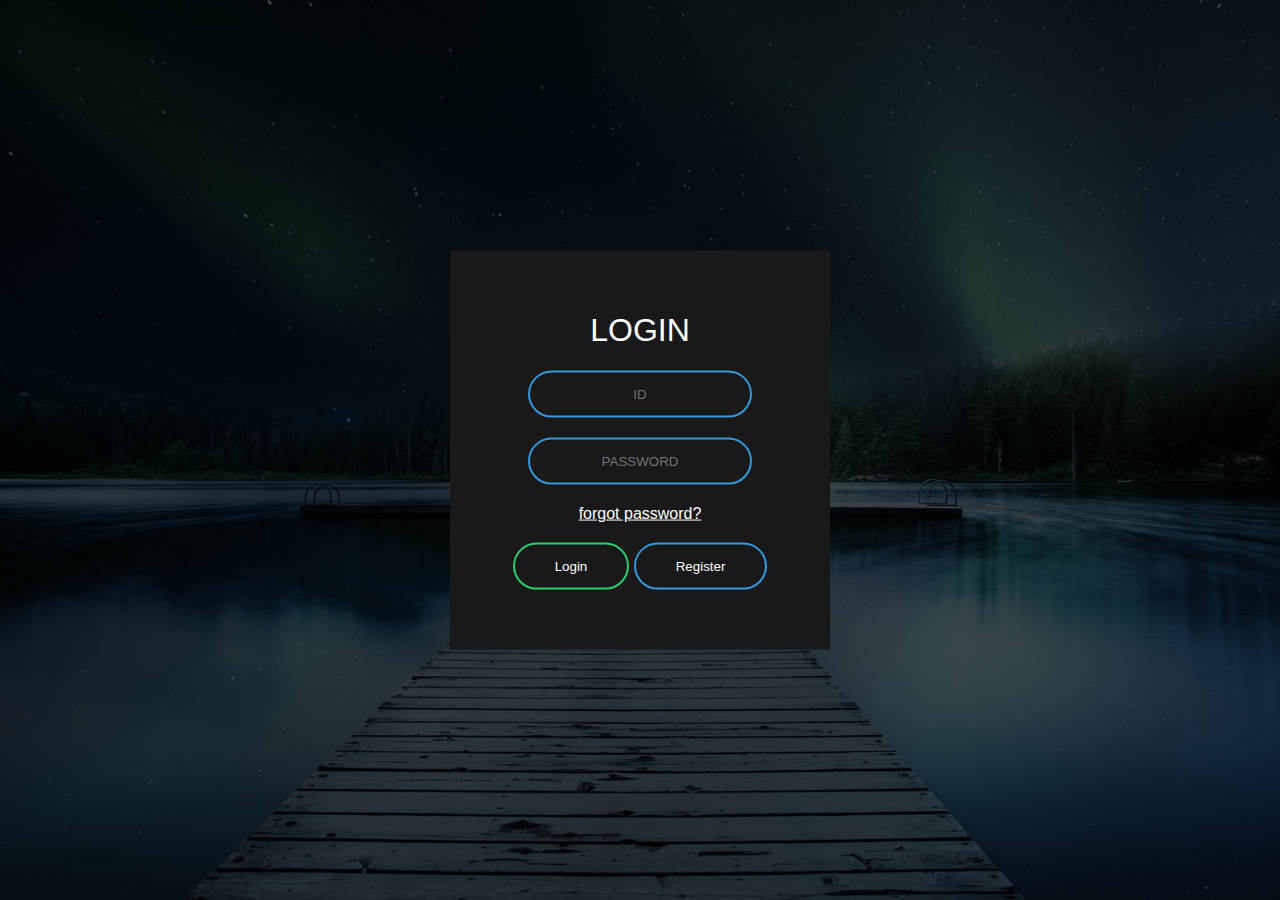
<file: page/login.html>
<?php include "../db.php";?>

<!DOCTYPE html>
<html lang="kr" dir="ltr">
<head>
	<meta charset="utf-8" />
	<title>Login</title>

	<link rel="stylesheet" href="../css/style.css">
</head>
<body>
	<form class="box" method="post" action="../member/login_check.php">
	<h1>Login</h1>
	<input type="text" name="userid" placeholder="ID">
	<input type="password" name="userpw" placeholder="PASSWORD">
	<a name="forgotbtn" href="">forgot password?</a>
<div>
	<button type="submit" name="loginbtn">Login</button>
	<button type="button" name="registerbtn" onclick="location.href='register.html'">Register</button>
	<!--�����±�-->
</div>
	</form>
</body>
</html>
</file>
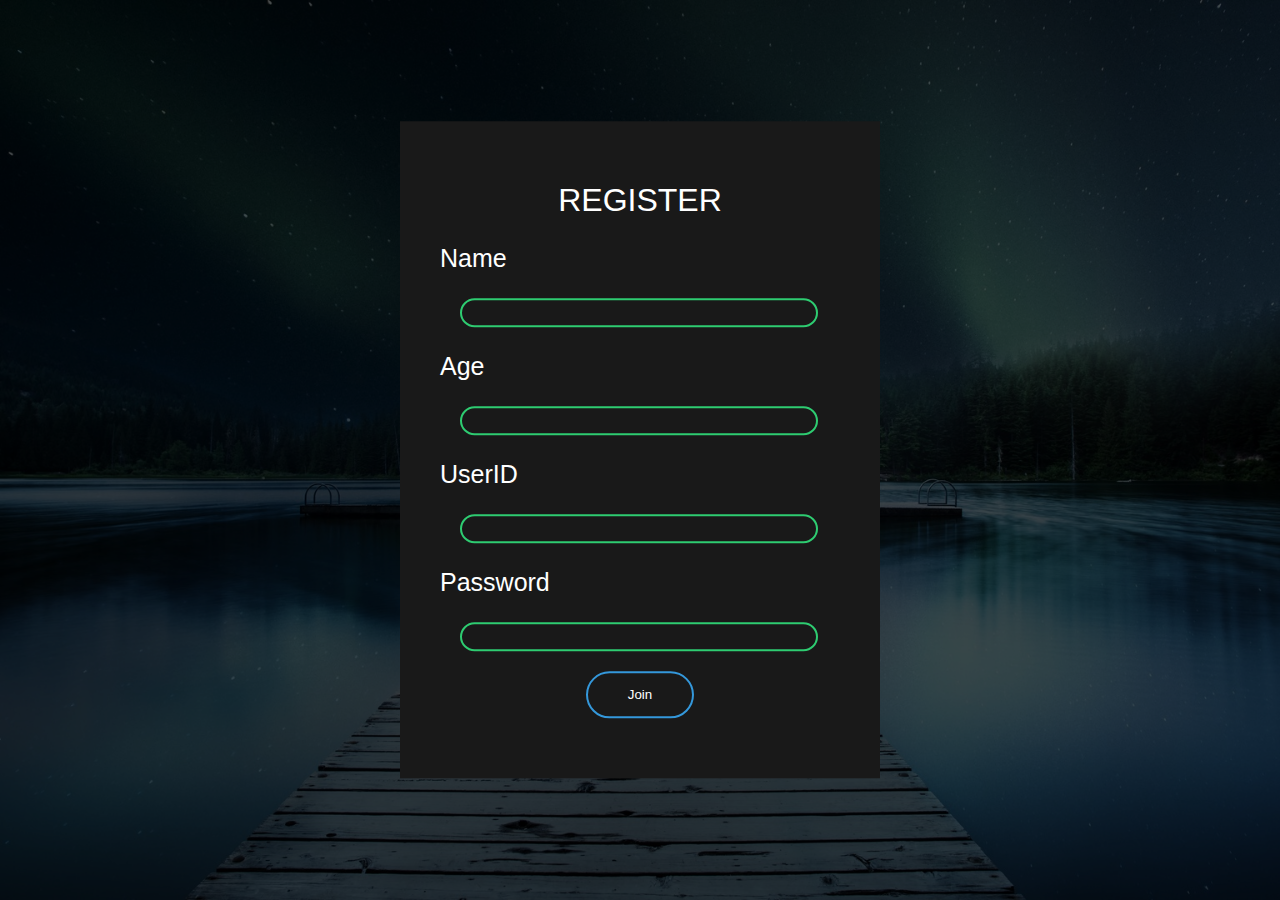
<file: page/register.html>
<!DOCTYPE html>
<html lang="kr" dir="ltr">
<head>
	<meta charset="utf-8">
	<title>Register</title>
	<?php
		include "../db.php";
	?>
	<link rel="stylesheet" href="../css/style.css">
</head>
<body>
	<form class="report" method="post" action="../member/register_check.php">
	<h1>Register</h1>

	<p style="font-size:25px;">Name</p>
	<input type='text' name='username' autocomplete='off' style="font-size: 20px;"required >

	<p style="font-size:25px;">Age</p>
	<input type="text" name="userage" autocomplete="off" onKeyup="this.value=this.value.replace(/[^0-9]/g,'');" style="font-size: 20px;" required >

	<p style="font-size:25px;">UserID</p>
	<input type="text" name="userid" autocomplete="off" style="font-size: 20px;"required >

	<p style="font-size:25px;">Password</p>
	<input type="text" name="userpassword" autocomplete="off" style="font-size: 20px;"required >

	<button type="submit" name="compeletebtn">Join</button>
</form>

</body>
</html>
</file>
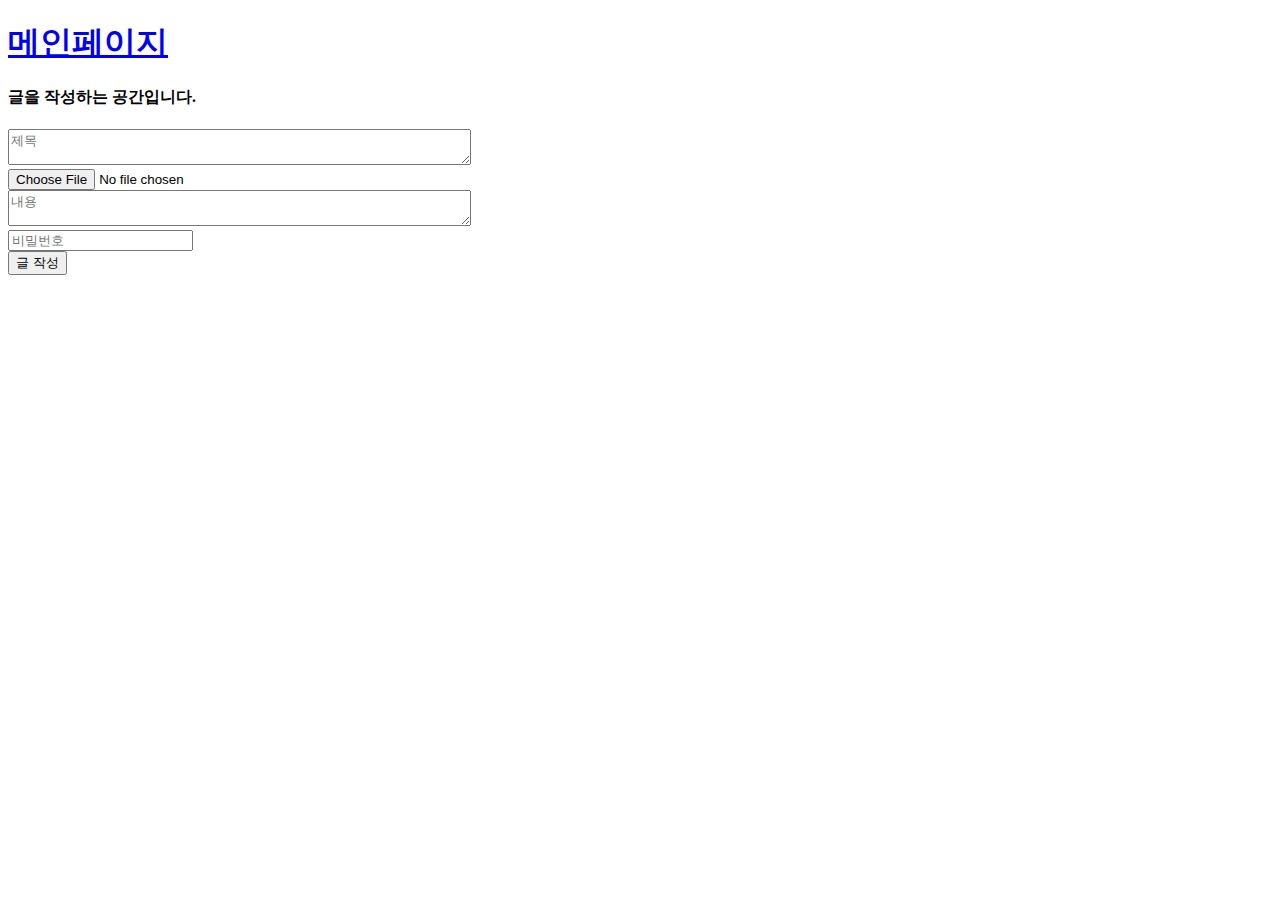
<file: page/writepost.html>
<!DOCTYPE html>
<?php include "../db.php";?>

<html lang="kr" dir="ltr">
<head>
  <meta charset="utf-8" />
    <title>게시판글쓰기</title>

  </head>
  <body>
    <div id="board_write">
      <h1><a href="index.html">메인페이지</a></h1>
      <h4>글을 작성하는 공간입니다.</h4>
      <div id="write_area">
        <form action="../member/write_ok.php" method="post" enctype="multipart/form-data"><!--enctype은 모든 문자를 인코딩하지않는다는의미이다 파일이나 이미지를 서버로 전송할 때 사용한다-->
          <div id="in_title">
            <textarea name="title" id="utitle" row="1" cols="55" placeholder="제목" naxlength="100" required></textarea>
          </div>
          <div class="wi_line"></div>
          <div id="get_image">
            <input type="file" name="fileToUpload" accept="image/*"/>
          </div>
          <div id="in_image">

          </div>
          <div id="in_content">
            <textarea name="content" id="ucontent" placeholder="내용" row="1" cols="55" placeholder="제목" naxlength="100" required></textarea>
          </div>
          <div id="in_pw">
            <input type="password" name="pw" id="upw" placeholder="비밀번호" required>
          </div>
          <div class="bt_se">
            <button type="submit">글 작성</button>
          </div>
        </form>
      </div>
    </div>
  </body>
  </html>
</file>
<file: css/style.css>
body{
	font-family: sans-serif;
	background: url(bg.jpg) no-repeat center center fixed;/*1920*1080이 가장 적합*/
	-webkit-background-size: cover;
    -moz-background-size: cover;
    -o-background-size: cover;
	background-size: cover;
}
body::before{
	content:"";
	position: absolute; z-index:1;
	top:0;right:0;bottom:0;left:0;
	background-color: rgba(0,0,0,.7);
}
.box{ /*로그인박스 전체 컨트롤*/
	position: relative; z-index:2;/*z-index가 유니티의 depth와 비슷한 역할이다*/
	width: 300px;
	padding: 40px;
	position: absolute;
	top: 50%;
	left: 50%;
	transform: translate(-50%,-50%);
	background: #191919;
	text-align: center;/*박스 안 로그인단어나 입력창 등을 중앙으로 설정*/
}
.box h1{
	color: white;
	text-transform: uppercase;
	font-weight: 500;
}
.box input[type = "text"],.box input[type = "password"] {

	background: none;
	display: block; /*block으로 되어있으면 크기조절이 가능하다 inline은 안됨*/
	margin: 20px auto;
	text-align: center;
	border: 2px solid #3498db;
	padding: 14px 10px;
	width: 200px;
	outline: none;
	color: white;
	border-radius: 24px; /*텍스트창 네모부분의 끝부분을 둥글게해주는부분*/
	transition: 0.25s;
}
.box a[name = "forgotbtn"]{

	background: none;
	display: block;
	margin: auto;
	text-align: center;
	border: 0;/*  0으로 해야 테두리가 사라짐*/
	width: 200px;
	color: white;
	cursor: pointer;/*위에 포인터를 올리면 손가락으로 바뀐다*/
}
.box input[type= "text"]:focus,.box input[type = "password"]:focus{ /*focus는 클릭(trigger)시 아래 함수내용들을 구현시키는 역할*/
	width:240px;
	border-color: #2ecc71;
}
.box button[name = "loginbtn"]{
	background: none;
	display: inline;
	margin: 20px auto; /*20px는 상하 30px는 좌우 여백을 의미*/
	text-align: center;
	border: 2px solid #2ecc71;
	padding: 14px 40px;
	outline: none;
	color: white;
	border-radius: 24px;
	transition: 0.25s;
	cursor: pointer;
}
.box button[name = "registerbtn"]{
	background: none;
	display: inline;/*block은 상하로 정렬 inline은 좌우로 정렬*/
	margin: 20px auto;
	text-align: center;
	border: 2px solid #3498db; /*테두리*/
	padding: 14px 40px; /*margin과 반대로 채우는 의미임*/
	outline: none;/*border보다 바깥의 라인을 가리킴*/
	color: white;
	border-radius: 24px;
	transition: 0.25s;/*마우스올릴때 색상을 서서히바뀌는 시간 0.25초*/
	cursor: pointer;
}
.box button[name = "loginbtn"]:hover{/*hover는 focus와 비슷하지만 커서만 올려놓으면 발동한다*/
	background: #2ecc71;
}
.box button[name = "registerbtn"]:hover{/*hover는 focus와 비슷하지만 커서만 올려놓으면 발동한다*/
	background: #3498db;
}

.report{
	position: relative; z-index:2;
	display: block;
	width: 400px;
	padding: 40px;
	position: absolute;
	top: 50%;
	left: 50%;
	transform: translate(-50%,-50%);
	background: #191919;
	text-align: center;
}
.report h1{
	color: white;
	text-transform: uppercase;
	font-weight: 500;
}
.report p{
	background: none;
	display: block;
	text-align:left;
	color: white;
}
.report input[type= "text"]{
	background: none;
	display: block;
	text-align: center;
	width: 350px;
	margin: 15px 20px;
	border: 2px solid #2ecc71;
	outline: none;
	color: white;
	border-radius: 24px;
}
.report button[name="compeletebtn"]{
	background: none;
	display: block;
	margin: 20px auto;
	text-align: center;
	border: 2px solid #3498db; /*�׵θ�*/
	padding: 14px 40px; /*margin�� �ݴ��� ä���� �ǹ���*/
	outline: none;/*border���� �ٱ��� ������ ����Ŵ*/
	color: white;
	border-radius: 24px;
	transition: 0.25s;/*���콺�ø��� ������ �������ٲ��� �ð� 0.25��*/
	cursor: pointer;
}
.report button[name = "compeletebtn"]:hover{/*hover�� focus�� ���������� Ŀ���� �÷������� �ߵ��Ѵ�*/
	background: #3498db;
	transition: 0.25s;
}
.report input[type = "text"]:focus{
	border: 2px solid #3498db;
	transition: 0.25s;
}
</file>
